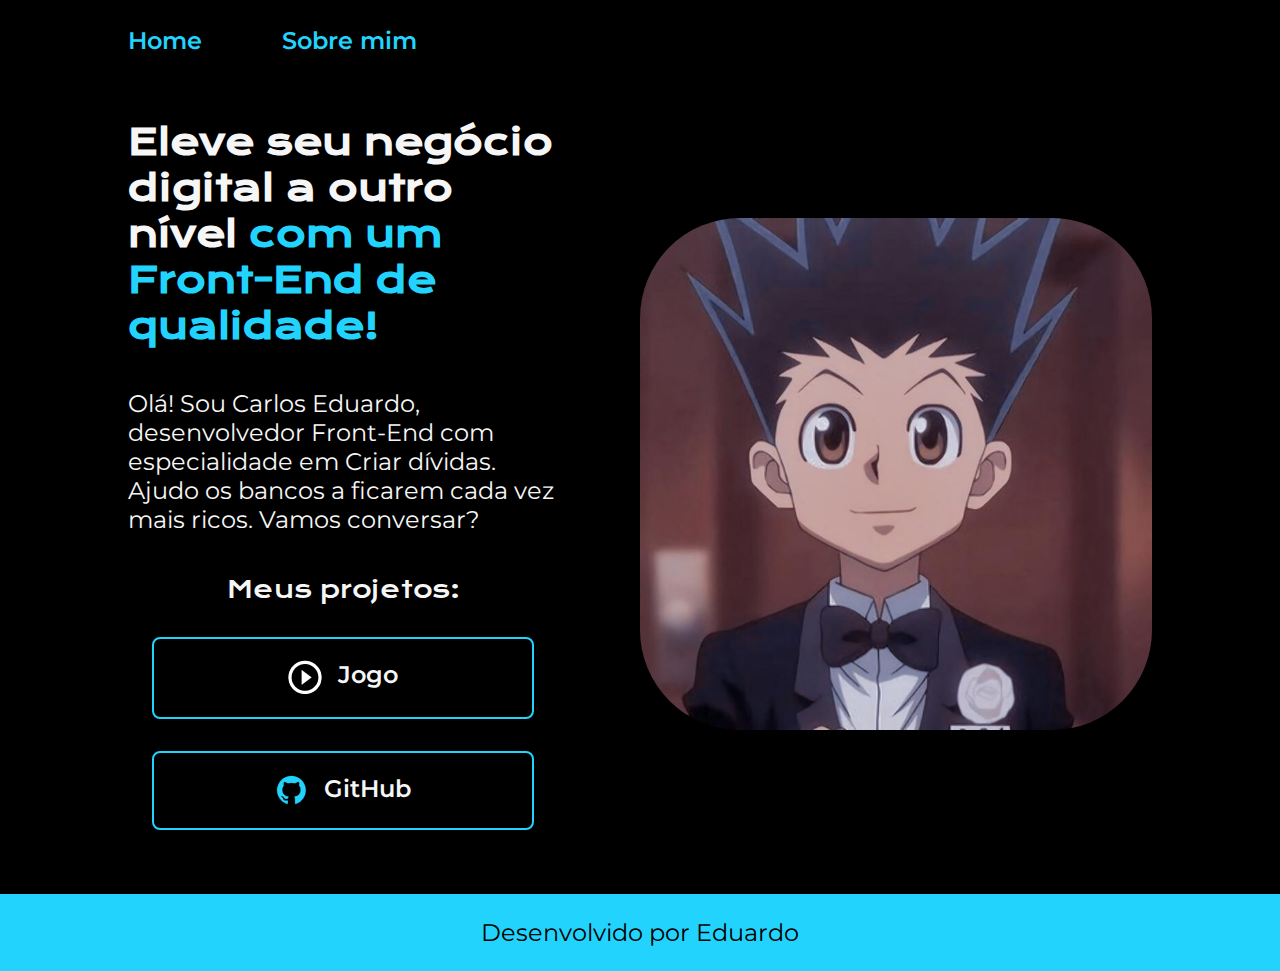
<file: index.html>
<!DOCTYPE html>
<html lang="pt-br">

<head>
    <meta charset="UTF-8">
    <meta http-equiv="X-UA-Compatible" content="IE=edge">
    <meta name="viewport" content="width=device-width, initial-scale=1.0">
    <title>Portfólio</title>
    <link rel="stylesheet" href="styles/style.css">
</head>

<body>

    <header class="cabecalho">
        <nav class="menu">
            <a class="menu__link" href="index.html">Home</a>
            <a class="menu__link" href="about.html">Sobre mim</a>
        </nav>
    </header>
    <main class="apresentacao">
        <section class="apresentacao__conteudo">
            <h1 class="apresentacao__conteudo__titulo">Eleve seu negócio digital a outro nível <strong
                    class="titulo-destaque">com um Front-End de
                    qualidade!</strong></h1>
            <P class="apresentacao__conteudo__texto">Olá! Sou Carlos Eduardo, desenvolvedor Front-End com especialidade
                em Criar dívidas. Ajudo os bancos a ficarem
                cada
                vez mais ricos. Vamos conversar?</P>
            <div class="apresentacao__links">
                <h2 class="apresentacao__links__subtitulo">Meus projetos:</h2>
                <a href="https://amigo-secreto-chi-three.vercel.app/" class="apresentacao__links__link">
                    <img src="assets/play_circle_outline.png">
                    Jogo</a>
                <a href="https://github.com/LucckD" class="apresentacao__links__link">
                    <img src="assets/github.png">
                    GitHub
                </a>
            </div>
        </section>
        <img class="apresentacao__imagem" src="assets/gon.jpg">
    </main>
    <footer>
        Desenvolvido por Eduardo
    </footer>
</body>

</html>
</file>
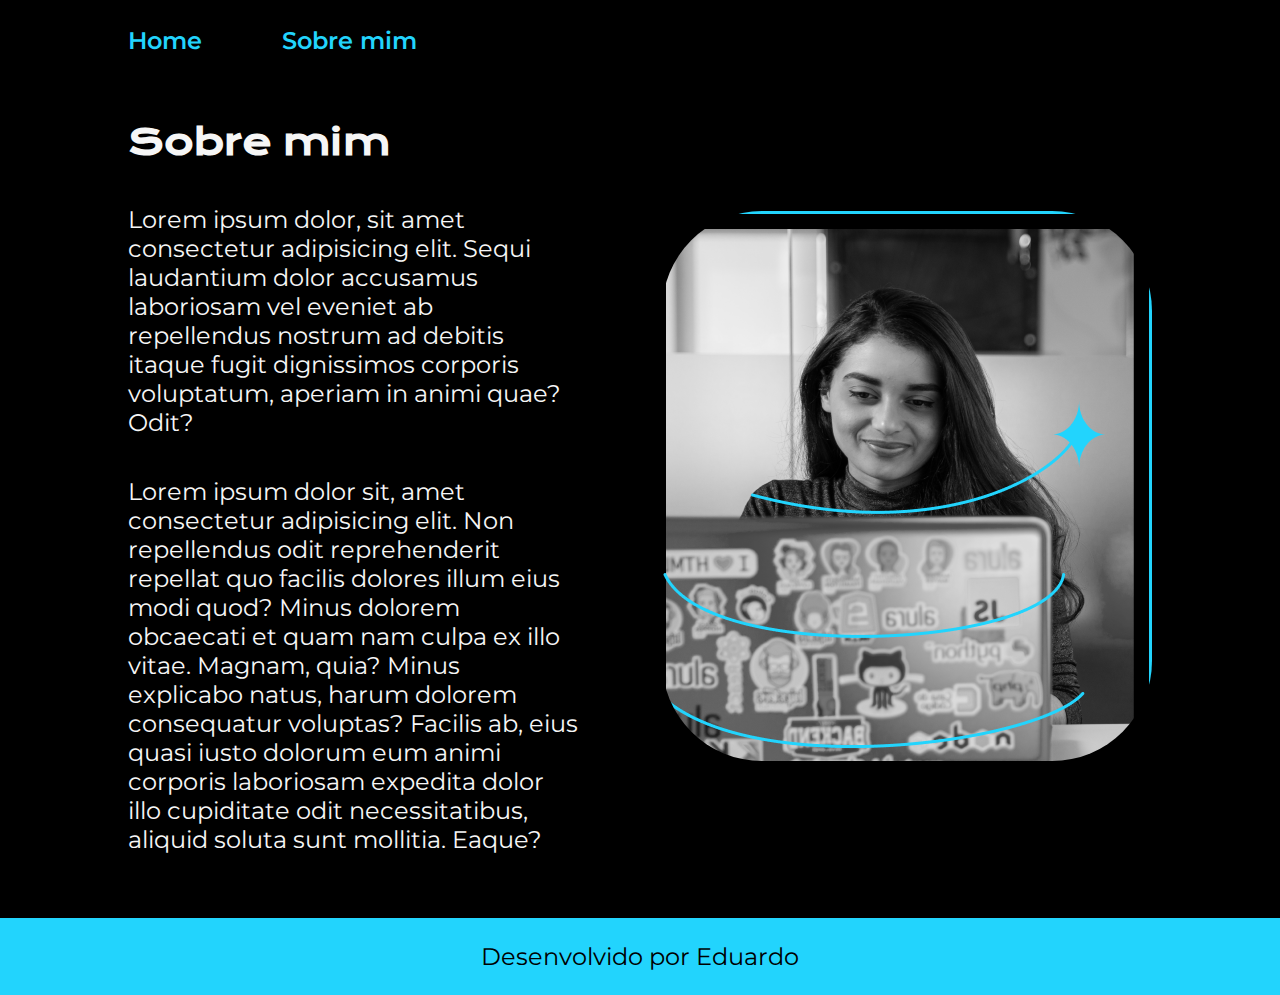
<file: about.html>
<!DOCTYPE html>
<html lang="pt-br">

<head>
    <meta charset="UTF-8">
    <meta name="viewport" content="width=device-width, initial-scale=1.0">
    <title>Sobre mim</title>
    <link rel="stylesheet" href="./styles/style.css">
</head>

<body>
    <header class="cabecalho">
        <nav class="menu">
            <a class="menu__link" href="index.html">Home</a>
            <a class="menu__link" href="about.html">Sobre mim</a>
        </nav>
    </header>

    <main class="apresentacao">
        <section class="apresentacao__conteudo">
            <h1 class="apresentacao__conteudo__titulo">Sobre mim</h1>

            <p class="apresentacao__conteudo__texto">Lorem ipsum dolor, sit amet consectetur adipisicing elit. Sequi
                laudantium dolor accusamus laboriosam vel eveniet ab repellendus nostrum ad debitis itaque fugit
                dignissimos corporis voluptatum, aperiam in animi quae? Odit?</p>

            <p class="apresentacao__conteudo__texto">Lorem ipsum dolor sit, amet consectetur adipisicing elit. Non
                repellendus odit reprehenderit repellat quo facilis dolores illum eius modi quod? Minus dolorem
                obcaecati et quam nam culpa ex illo vitae. Magnam, quia? Minus explicabo natus, harum dolorem
                consequatur voluptas? Facilis ab, eius quasi iusto dolorum eum animi corporis laboriosam expedita dolor
                illo cupiditate odit necessitatibus, aliquid soluta sunt mollitia. Eaque?</p>
        </section>
        <img src="./assets/Imagem.png">
    </main>

    <footer>
        Desenvolvido por Eduardo
    </footer>

</body>

</html>
</file>
<file: styles/style.css>
@import url('https://fonts.googleapis.com/css2?family=Krona+One&display=swap');
@import url('https://fonts.googleapis.com/css2?family=Montserrat:ital,wght@0,100..900;1,100..900&display=swap');

:root {
    --cor-primaria: black;
    --cor-secundaria: #f6f6f6;
    --cor-terciaria: #22d4fd;

    --fonte-primaria: 'Krona One', serif;
    --fonte-secundaria: 'Montserrat', serif;
}

/* pega todos os elementos do projeto */
* {
    margin: 0;
    padding: 0;
}

body {
    box-sizing: border-box;
    background-color: var(--cor-primaria);
    color: var(--cor-secundaria)
}

.titulo-destaque {
    color: var(--cor-terciaria);
}

img {
    border-radius: 100px;
}

.cabecalho {
    /*primeiro valor: superior / segundo valor: direita / terceiro valor: inferior / quarto valor: esquerda */
    padding: 2% 0% 0% 10%;
}

.menu {
    display: flex;
    gap: 80px;
}

.menu__link {
    text-decoration: none;
    font-family: var(--fonte-secundaria);
    font-size: 1.5rem;
    font-weight: 600;
    color: var(--cor-terciaria);
}

.menu__link:hover {
    color: #5297a7;
}

.apresentacao {
    padding: 5% 10%;

    /*define qual vai ser a forma do display*/
    display: flex;

    /*alinha os conteúdos*/
    align-items: center;

    justify-content: space-between;

    gap: 82px;
}

.apresentacao__conteudo {
    width: 615px;
    display: flex;
    flex-direction: column;
    gap: 40px;
}

.apresentacao__conteudo__titulo {
    /*font-size: 36px; //16px equivale a 1rem.*/
    font-size: 2.25rem;
    /*36px divido por 16px*/
    font-family: var(--fonte-primaria);
}

.apresentacao__conteudo__texto {
    font-size: 1.5rem;
    font-family: var(--fonte-secundaria);
    border: 40px;
}

.apresentacao__links {
    display: flex;
    justify-content: space-between;
    flex-direction: column;
    align-items: center;
    gap: 32px
}

.apresentacao__links__subtitulo {
    font-family: var(--fonte-primaria);
    font-weight: 400;
    font-size: 1.5rem;
}

.apresentacao__links__link {
    display: flex;
    justify-content: center;
    gap: 16px;
    width: 378px;
    text-align: center;
    border-radius: 8px;
    font-size: 1.5rem;
    /*o padding (caso não especificado), vai acrescentar valor para os dois eixos, portanto necessário especificar os valores verticais e horizontais*/
    /*o primeiro valor serve para alterar o valor vertical, e o segundo para alterar o valor horizontal*/
    padding: 21.5px 0px;
    /*retira a linha que sublinha os links*/
    text-decoration: none;
    color: var(--cor-secundaria);
    border: 2px solid #22d4fd;
    font-family: var(--fonte-secundaria);
    font-weight: 600;
}

.apresentacao__links__link:hover {
    background-color: #272727;
    font-size: 26px;
}

.apresentacao__imagem {
    width: 50%;
}

footer {
    text-align: center;
    padding: 24px;
    color: var(--cor-primaria);
    background-color: var(--cor-terciaria);
    font-family: var(--fonte-secundaria);
    font-size: 1.5rem;
    font-weight: 400;
}

@media (max-width: 1200px) {
    .cabecalho {
        padding: 10%;
    }

    .menu {
        justify-content: center;
    }

    .apresentacao {
        flex-direction: column-reverse;
        padding: 5%;
    }

    .apresentacao__conteudo {
        width: auto;
    }
}
</file>
